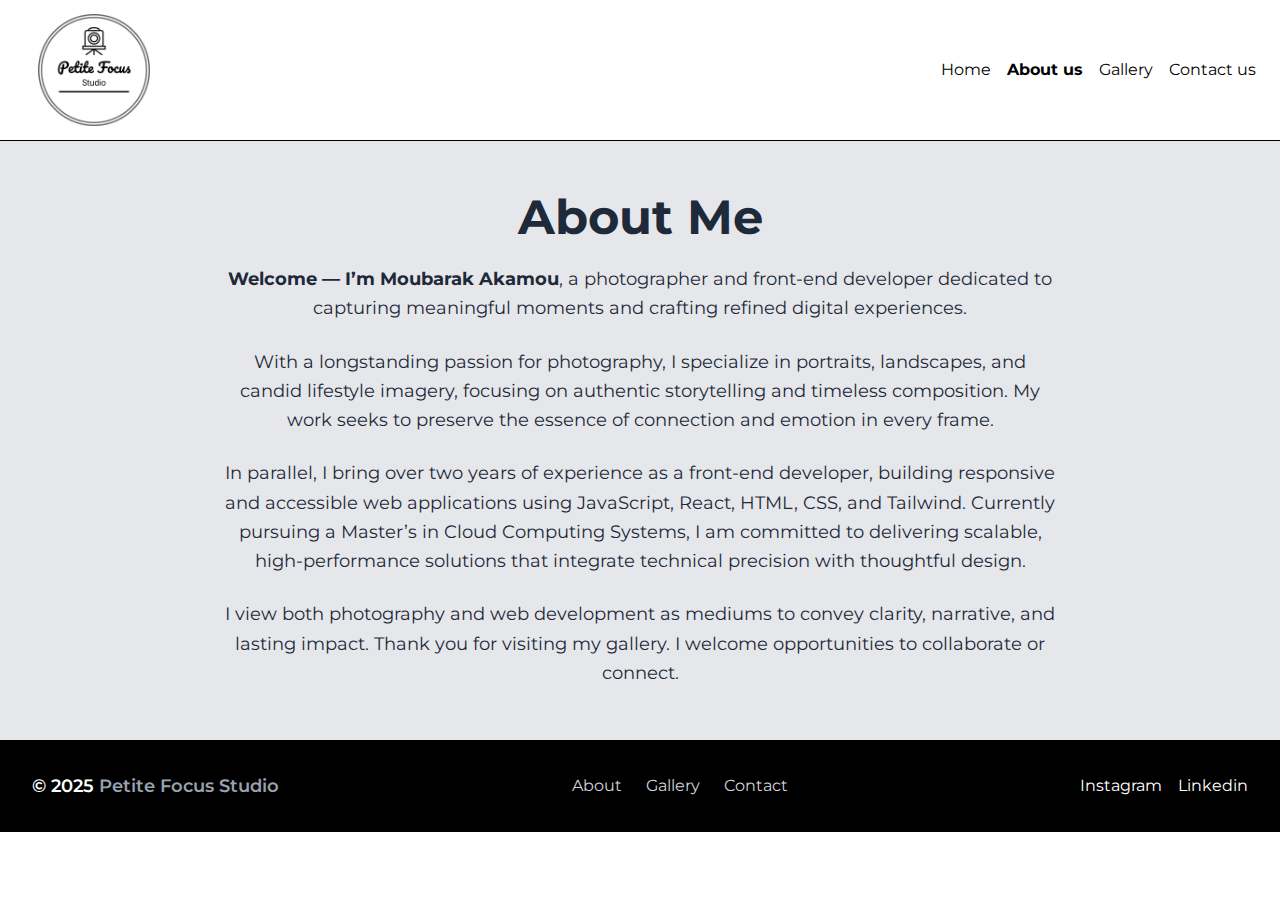
<file: about.html>
<!DOCTYPE html>
<html lang="en" class="h-screen">
  <head>
    <meta charset="UTF-8" />
    <meta name="viewport" content="width=device-width, initial-scale=1.0" />
    <title>About us</title>
    <link rel="preconnect" href="https://fonts.googleapis.com" />
    <link rel="preconnect" href="https://fonts.gstatic.com" crossorigin />
    <link
      href="https://fonts.googleapis.com/css2?family=Montserrat:ital,wght@0,100..900;1,100..900&display=swap"
      rel="stylesheet"
    />

    <link rel="stylesheet" href="main.css" />
  </head>

  <body>
    <header>
      <div
        class="container flex flex-col md:flex-row items-center justify-between max-md:center max-md:justify-center transition"
      >
        <div class="md:flex md:justify-center">
          <strong
            ><img
              src="./logo.png"
              alt="logo"
              class="h-35 w-auto mx-auto md:block md:mx-auto"
          /></strong>
        </div>

        <nav class="hidden md:block">
          <ul class="flex items-center gap-4">
            <li
              class="hover:font-bold transform transition-transform duration-300 hover:scale-110"
            >
              <a href="./index.html">Home</a>
            </li>

            <li
              class="font-bold hover:underline transform transition-transform duration-300 hover:scale-110"
            >
              <a href="./about.html">About us</a>
            </li>

            <li
              class="hover:underline transform transition-transform duration-300 hover:scale-110"
            >
              <a href="./gallery.html">Gallery</a>
            </li>

            <li
              class="hover:underline transform transition-transform duration-300 hover:scale-110"
            >
              <a href="./contact.html">Contact us</a>
            </li>
          </ul>
        </nav>

        <nav class="md:hidden">
          <ul class="flex items-center gap-4">
            <li
              class="hover:font-bold transform transition-transform duration-300 hover:scale-110"
            >
              <a href="./index.html">Home</a>
            </li>

            <li
              class="font-bold hover:underline transform transition-transform duration-300 hover:scale-110"
            >
              <a href="./about.html">About us</a>
            </li>

            <li
              class="hover:underline transform transition-transform duration-300 hover:scale-110"
            >
              <a href="./gallery.html">Gallery</a>
            </li>

            <li
              class="hover:underline transform transition-transform duration-300 hover:scale-110"
            >
              <a href="./contact.html">Contact us</a>
            </li>
          </ul>
        </nav>
      </div>
    </header>

    <main
      class="bg-gray-200 flex items-center justify-center h-150 p-8 border-t-1"
    >
      <section class="max-w-4xl mx-auto px-4 sm:px-8 py-12 text-gray-800">
        <h1 class="text-4xl sm:text-5xl font-bold mb-6 text-center">
          About Me
        </h1>
        <p class="text-lg leading-relaxed mb-6 text-center">
          <strong>Welcome — I’m Moubarak Akamou</strong>, a photographer and
          front-end developer dedicated to capturing meaningful moments and
          crafting refined digital experiences.
        </p>
        <p class="text-lg leading-relaxed mb-6 text-center">
          With a longstanding passion for photography, I specialize in
          portraits, landscapes, and candid lifestyle imagery, focusing on
          authentic storytelling and timeless composition. My work seeks to
          preserve the essence of connection and emotion in every frame.
        </p>
        <p class="text-lg leading-relaxed mb-6 text-center">
          In parallel, I bring over two years of experience as a front-end
          developer, building responsive and accessible web applications using
          JavaScript, React, HTML, CSS, and Tailwind. Currently pursuing a
          Master’s in Cloud Computing Systems, I am committed to delivering
          scalable, high-performance solutions that integrate technical
          precision with thoughtful design.
        </p>
        <p class="text-lg leading-relaxed text-center">
          I view both photography and web development as mediums to convey
          clarity, narrative, and lasting impact. Thank you for visiting my
          gallery. I welcome opportunities to collaborate or connect.
          <!-- Button to trigger image visibility -->
          <!-- <button id="showImageButton" class="px-6 py-3 bg-blue-600 text-white rounded-lg hover:bg-blue-700 transition">
          Show Image
        </button> -->

          <!-- Image that will appear after the button click -->
          <!-- <div id="imageContainer" class="hidden mt-6">
        <img src="https://via.placeholder.com/300" alt="Placeholder Image" class="rounded-lg shadow-lg">
      </div> -->
        </p>
      </section>
    </main>
    <footer class="fixed bottom-0 left-0  w-full bg-black text-white py-8">
      <div
        class="max-w-7xl mx-auto px-4 sm:px-6 lg:px-8 flex flex-col md:flex-row justify-between items-center gap-4"
      >
        <!-- Logo or Name -->
        <div class="text-lg font-semibold">
          © 2025 <span class="text-gray-400">Petite Focus Studio</span>
        </div>

        <!-- Links -->
        <div class="flex space-x-6">
          <a
            href="./about.html"
            class="text-gray-300 hover:text-white hover:scale-105 transition-transform duration-300"
            >About</a
          >
          <a
            href="./gallery.html"
            class="text-gray-300 hover:text-white hover:scale-105 transition-transform duration-300"
            >Gallery</a
          >
          <a
            href="./contact.html"
            class="text-gray-300 hover:text-white hover:scale-105 transition-transform duration-300"
            >Contact</a
          >
        </div>

        <!-- Socials -->
        <div class="flex space-x-4">
          <a
            href="https://instagram.com"
            target="_blank"
            class="hover:text-white hover:scale-105 transition-transform duration-300"
            >Instagram</a
          >
          <a
            href="www.linkedin.com/in/moubarak-akamou"
            target="_blank"
            class="hover:text-white hover:scale-105 transition-transform duration-300"
            >Linkedin</a
          >
        </div>
      </div>
    </footer>
    <script src="index.js"></script>
  </body>
</html>
</file>
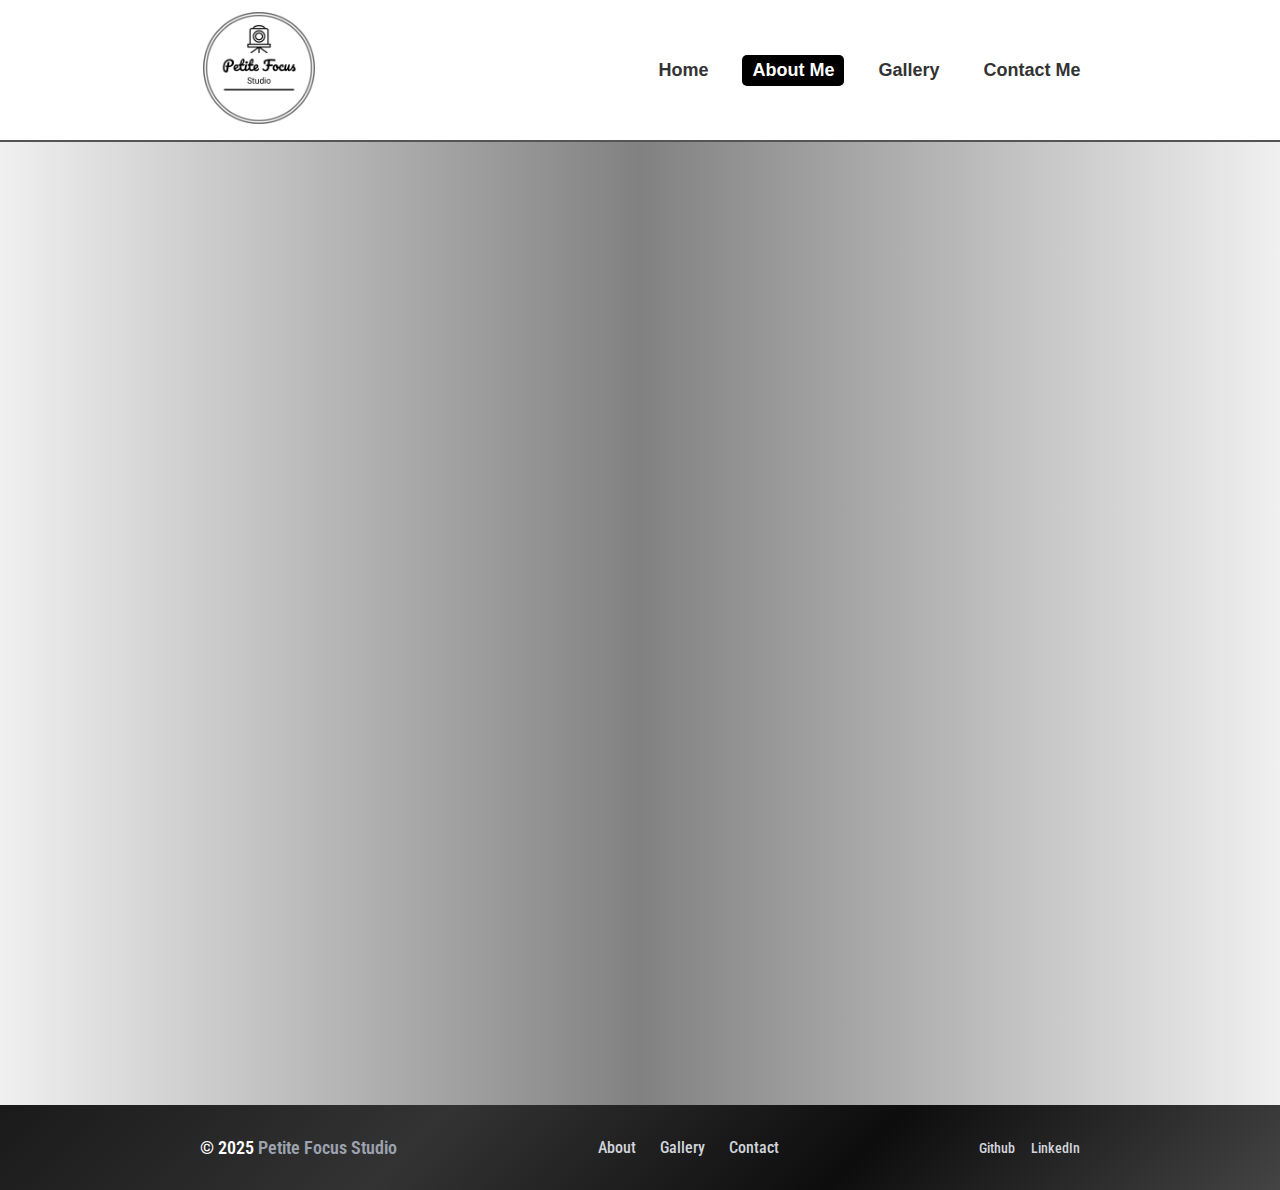
<file: aboutUs.html>
<!DOCTYPE html>
<html lang="en">
  <head>
    <meta charset="UTF-8" />
    <meta name="viewport" content="width=device-width, initial-scale=1.0" />
    <title>About US</title>
    <link rel="stylesheet" href="./styles/general.css" />
    <link rel="stylesheet" href="./styles/header.css" />
    <link rel="stylesheet" href="./styles/main.css" />
    <link rel="stylesheet" href="./styles/footer.css" />
    <link rel="preconnect" href="https://fonts.googleapis.com" />
    <link rel="preconnect" href="https://fonts.gstatic.com" crossorigin />
    <link
      href="https://fonts.googleapis.com/css2?family=Roboto+Condensed:ital,wght@0,100..900;1,100..900&family=Smooch+Sans:wght@100..900&display=swap"
      rel="stylesheet"
    />
  </head>

  <body>
    <div class="page-wrapper">
      <div class="header-container">
        <div class="header-left"><img src="./images/logo.png" /></div>
        <div class="header-right">
          <button onclick="location.href='index.html'">Home</button>

          <button
            onclick="location.href='aboutUs.html'"
            style="background-color: black; color: white"
          >
            About Me
          </button>
          <button onclick="location.href='gallery.html'">Gallery</button>
          <button onclick="location.href='contactUs.html'">Contact Me</button>
        </div>
      </div>

      <main class="body-content">
        <section class="about-me">
          <h2>About Me</h2>
          <p>
            Welcome — I’m Moubarak Akamou, a photographer and front-end
            developer dedicated to capturing meaningful moments and crafting
            refined digital experiences.
          </p>
          <p>
            With a longstanding passion for photography, I specialize in
            portraits, landscapes, and candid lifestyle imagery, focusing on
            authentic storytelling and timeless composition. My work seeks to
            preserve the essence of connection and emotion in every frame.
          </p>
          <p>
            In parallel, I bring over two years of experience as a front-end
            developer, building responsive and accessible web applications using
            JavaScript, React, HTML, CSS, and Tailwind. Currently pursuing a
            Master’s in Cloud Computing Systems, I am committed to delivering
            scalable, high-performance solutions that integrate technical
            precision with thoughtful design.
          </p>
          <p>
            I view both photography and web development as mediums to convey
            clarity, narrative, and lasting impact. Thank you for visiting my
            gallery. I welcome opportunities to collaborate or connect.
          </p>
        </section>
      </main>
      <footer class="footer">
        <div class="footer-container">
          <!-- Logo or Name -->
          <div class="footer-logo">
            © 2025 <span class="footer-logo-sub">Petite Focus Studio</span>
          </div>

          <!-- Links -->
          <div class="footer-links">
            <a href="./aboutUs.html">About</a>
            <a href="./gallery.html">Gallery</a>
            <a href="./contactUs.html">Contact</a>
          </div>

          <!-- Socials -->
          <div class="footer-socials">
            <a href="https://github.com/Makamou" target="_blank">Github</a>
            <a
              href="https://www.linkedin.com/in/moubarak-akamou"
              target="_blank"
              >LinkedIn</a
            >
          </div>
        </div>
      </footer>
    </div>
  </body>
</html>
</file>
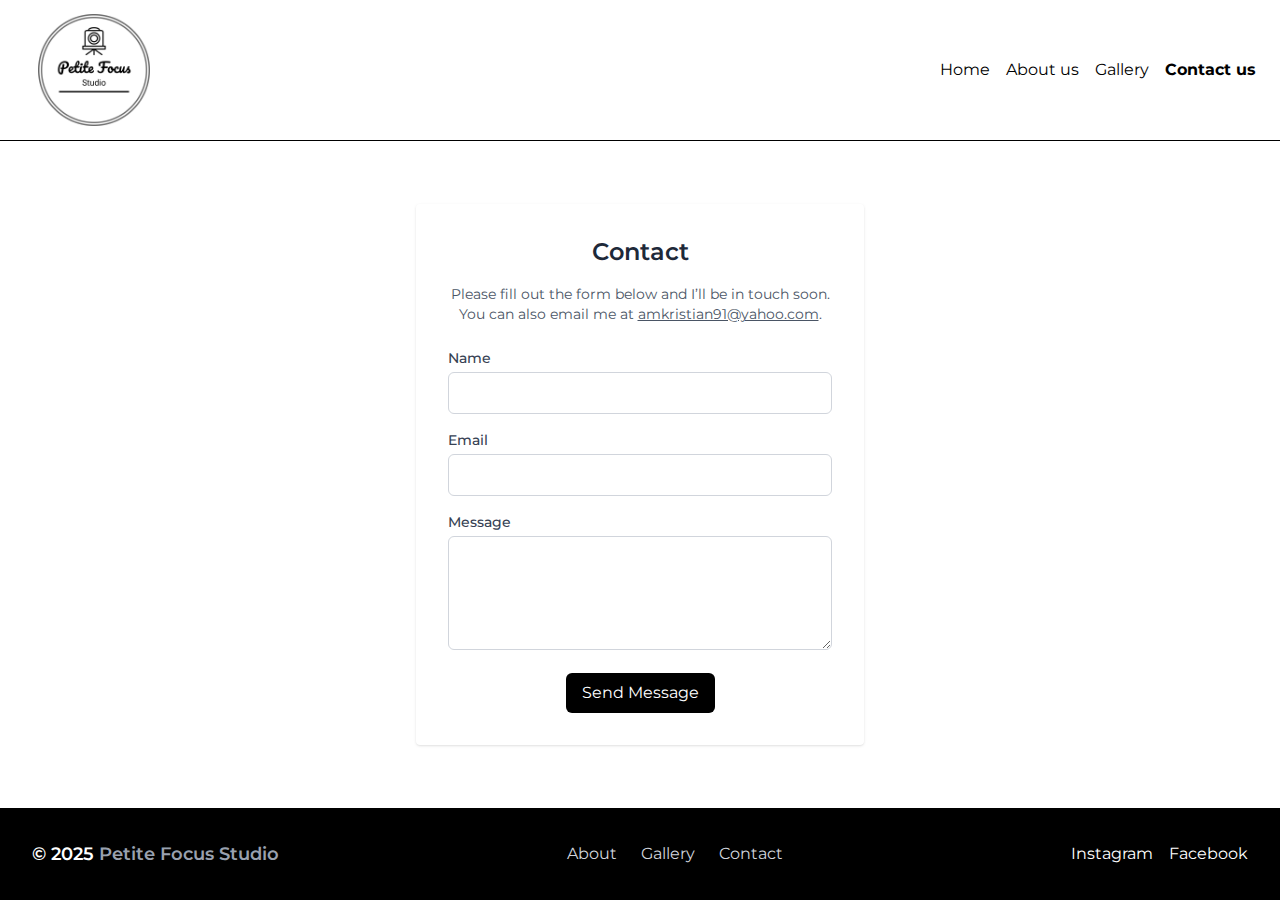
<file: contact.html>
<!DOCTYPE html>
<html lang="en">
  <head>
    <meta charset="UTF-8" />
    <meta name="viewport" content="width=device-width, initial-scale=1.0" />
    <title>Contact Us</title>
    <link rel="preconnect" href="https://fonts.googleapis.com" />
    <link rel="preconnect" href="https://fonts.gstatic.com" crossorigin />
    <link
      href="https://fonts.googleapis.com/css2?family=Montserrat:wght@400;600&display=swap"
      rel="stylesheet"
    />
    <link rel="stylesheet" href="main.css" />

    <script defer>
      function handleSubmit(event) {
        event.preventDefault();
        const name = document.getElementById("name").value;
        const email = document.getElementById("email").value;
        const message = document.getElementById("message").value;

        console.log("Contact Form Submitted:");
        console.log("Name:", name);
        console.log("Email:", email);
        console.log("Message:", message);

        alert("Thank you! Your message has been sent.");
      }
    </script>
  </head>

  <body class="min-h-screen flex flex-col font-[Montserrat]">
    <!-- Header -->
    <header>
      <div
        class="container flex flex-col md:flex-row items-center justify-between max-md:center max-md:justify-center transition"
      >
        <div class="md:flex md:justify-center">
          <strong
            ><img
              src="./logo.png"
              alt="logo"
              class="h-35 w-auto mx-auto md:block md:mx-auto"
          /></strong>
        </div>

        <nav class="hidden md:block">
          <ul class="flex items-center gap-4">
            <li
              class="hover:font-bold transform transition-transform duration-300 hover:scale-110"
            >
              <a href="./index.html">Home</a>
            </li>

            <li
              class="hover:underline transform transition-transform duration-300 hover:scale-110"
            >
              <a href="./about.html">About us</a>
            </li>

            <li
              class="hover:underline transform transition-transform duration-300 hover:scale-110"
            >
              <a href="./gallery.html">Gallery</a>
            </li>

            <li
              class="font-bold hover:underline transform transition-transform duration-300 hover:scale-110"
            >
              <a href="./contact.html">Contact us</a>
            </li>
          </ul>
        </nav>

        <nav class="md:hidden">
          <ul class="flex items-center gap-4">
            <li
              class="hover:font-bold transform transition-transform duration-300 hover:scale-110"
            >
              <a href="./index.html">Home</a>
            </li>

            <li
              class="hover:underline transform transition-transform duration-300 hover:scale-110"
            >
              <a href="./about.html">About us</a>
            </li>

            <li
              class="hover:underline transform transition-transform duration-300 hover:scale-110"
            >
              <a href="./gallery.html">Gallery</a>
            </li>

            <li
              class="font-bold hover:underline transform transition-transform duration-300 hover:scale-110"
            >
              <a href="./contact.html">Contact us</a>
            </li>
          </ul>
        </nav>
      </div>
    </header>

    <!-- Main Content -->
    <main
      class="flex-grow flex items-center justify-center bg-gray-100 p-8 border-t-1"
    >
      <form
        class="bg-white p-8 max-w-md w-full rounded shadow"
        onsubmit="handleSubmit(event)"
      >
        <h2 class="text-2xl font-semibold text-center text-gray-800 mb-4">
          Contact
        </h2>
        <p class="text-center text-sm text-gray-600 mb-6">
          Please fill out the form below and I’ll be in touch soon. You can also
          email me at
          <a href="mailto:amkristian91@yahoo.com" class="underline"
            >amkristian91@yahoo.com</a
          >.
        </p>

        <div class="mb-4">
          <label for="name" class="block text-sm font-medium text-gray-700"
            >Name</label
          >
          <input
            type="text"
            id="name"
            required
            class="mt-1 w-full p-2 border border-gray-300 rounded-md focus:ring-2 focus:ring-black"
          />
        </div>

        <div class="mb-4">
          <label for="email" class="block text-sm font-medium text-gray-700"
            >Email</label
          >
          <input
            type="email"
            id="email"
            required
            class="mt-1 w-full p-2 border border-gray-300 rounded-md focus:ring-2 focus:ring-black"
          />
        </div>

        <div class="mb-4">
          <label for="message" class="block text-sm font-medium text-gray-700"
            >Message</label
          >
          <textarea
            id="message"
            rows="4"
            required
            class="mt-1 w-full p-2 border border-gray-300 rounded-md focus:ring-2 focus:ring-black"
          ></textarea>
        </div>

        <div class="flex justify-center">
          <button
            type="submit"
            class="w-fit bg-black text-white py-2 px-4 rounded-md hover:bg-gray-800 transform transition-transform duration-300 hover:scale-110"
          >
            Send Message
          </button>
        </div>
      </form>
    </main>

    <!-- Footer -->
    <footer class="w-full bg-black text-white py-8">
      <div
        class="max-w-7xl mx-auto px-4 sm:px-6 lg:px-8 flex flex-col md:flex-row justify-between items-center gap-4"
      >
        <!-- Logo or Name -->
        <div class="text-lg font-semibold">
          © 2025 <span class="text-gray-400">Petite Focus Studio</span>
        </div>

        <!-- Links -->
        <div class="flex space-x-6">
          <a
            href="#about"
            class="text-gray-300 hover:text-white hover:scale-105 transition-transform duration-300"
            >About</a
          >
          <a
            href="#gallery"
            class="text-gray-300 hover:text-white hover:scale-105 transition-transform duration-300"
            >Gallery</a
          >
          <a
            href="#contact"
            class="text-gray-300 hover:text-white hover:scale-105 transition-transform duration-300"
            >Contact</a
          >
        </div>

        <!-- Socials -->
        <div class="flex space-x-4">
          <a
            href="https://instagram.com"
            target="_blank"
            class="hover:text-white hover:scale-105 transition-transform duration-300"
            >Instagram</a
          >
          <a
            href="https://facebook.com"
            target="_blank"
            class="hover:text-white hover:scale-105 transition-transform duration-300"
            >Facebook</a
          >
        </div>
      </div>
    </footer>
  </body>
</html>
</file>
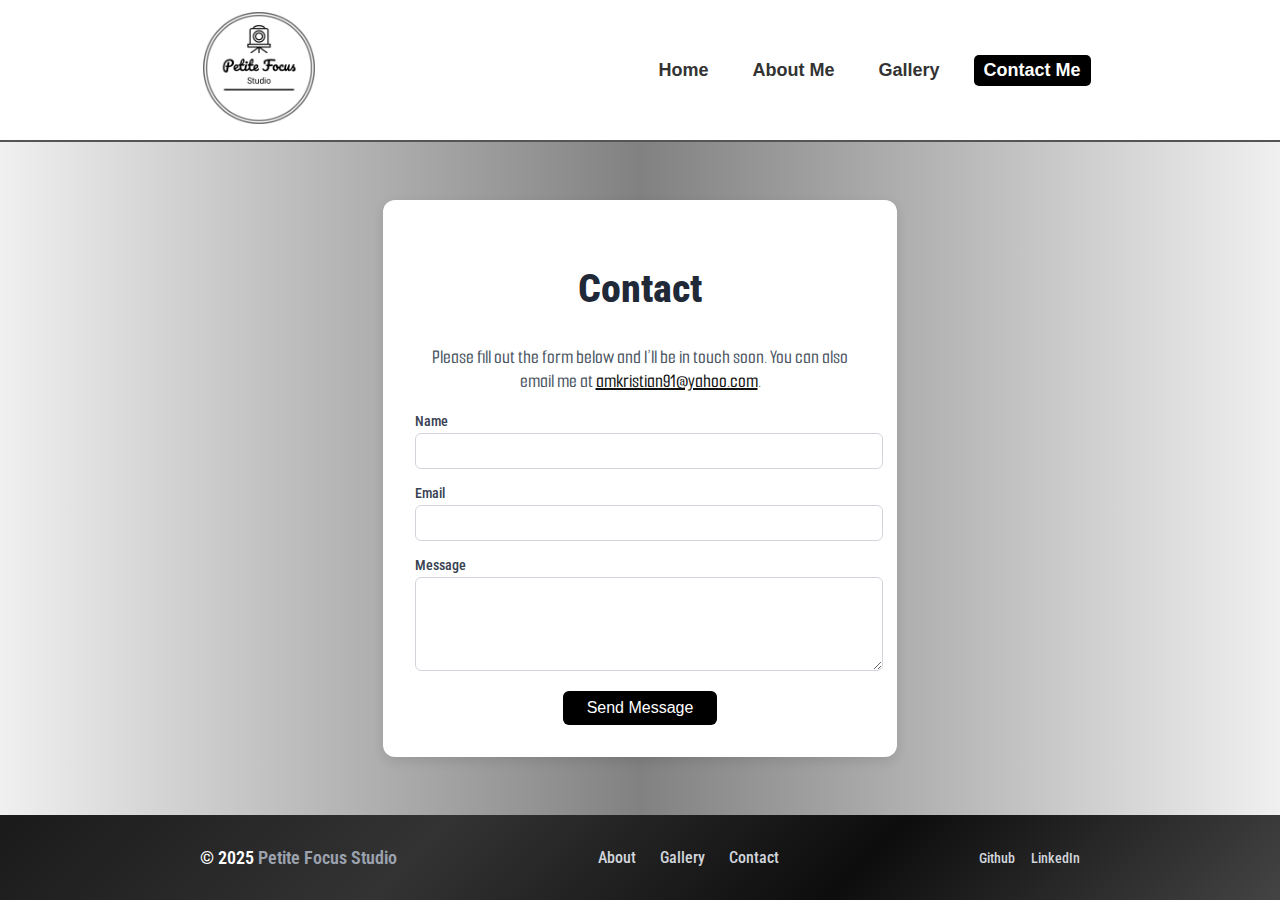
<file: contactUs.html>
<!DOCTYPE html>
<html lang="en">
  <head>
    <meta charset="UTF-8" />
    <meta name="viewport" content="width=device-width, initial-scale=1.0" />
    <title>Contact Me</title>
    <link rel="stylesheet" href="./styles/general.css" />
    <link rel="stylesheet" href="./styles/header.css" />
    <link rel="stylesheet" href="./styles/main.css" />
    <link rel="stylesheet" href="./styles/footer.css" />
    <link rel="stylesheet" href="./styles/contact.css" />
    <link rel="preconnect" href="https://fonts.googleapis.com" />
    <link rel="preconnect" href="https://fonts.gstatic.com" crossorigin />
    <link
      href="https://fonts.googleapis.com/css2?family=Roboto+Condensed:ital,wght@0,100..900;1,100..900&family=Smooch+Sans:wght@100..900&display=swap"
      rel="stylesheet"
    />
  </head>

  <body>
    <div class="page-wrapper">
      <div class="header-container">
        <div class="header-left"><img src="./images/logo.png" /></div>
        <div class="header-right">
          <button onclick="location.href='index.html'">Home</button>

          <button onclick="location.href='aboutUs.html'">About Me</button>
          <button onclick="location.href='gallery.html'">Gallery</button>
          <button
            onclick="location.href='contactUs.html'"
            style="background-color: black; color: white"
          >
            Contact Me
          </button>
        </div>
      </div>

      <main class="contact-section body-content">
        <form class="contact-form" onsubmit="handleSubmit(event)">
          <h2>Contact</h2>
          <p style="font-size: 20px">
            Please fill out the form below and I’ll be in touch soon. You can
            also email me at
            <a href="mailto:amkristian91@yahoo.com" class="email-link"
              >amkristian91@yahoo.com</a
            >.
          </p>

          <div class="form-group">
            <label for="name">Name</label>
            <input type="text" id="name" required />
          </div>

          <div class="form-group">
            <label for="email">Email</label>
            <input type="email" id="email" required />
          </div>

          <div class="form-group">
            <label for="message">Message</label>
            <textarea id="message" rows="4" required></textarea>
          </div>

          <div class="form-actions">
            <button type="submit">Send Message</button>
          </div>
        </form>
      </main>

      <footer class="footer">
        <div class="footer-container">
          <!-- Logo or Name -->
          <div class="footer-logo">
            © 2025 <span class="footer-logo-sub">Petite Focus Studio</span>
          </div>

          <!-- Links -->
          <div class="footer-links">
            <a href="./aboutUs.html">About</a>
            <a href="./gallery.html">Gallery</a>
            <a href="./contactUs.html">Contact</a>
          </div>

          <!-- Socials -->
          <div class="footer-socials">
            <a href="https://github.com/Makamou" target="_blank">Github</a>
            <a
              href="https://www.linkedin.com/in/moubarak-akamou"
              target="_blank"
              >LinkedIn</a
            >
          </div>
        </div>
      </footer>
    </div>
  </body>
</html>
</file>
<file: styles/general.css>
header {
  height: 40px;
  background-color: gray;
}

html,
body {
  height: 100%;
  margin: 0;
  padding: 0;
  font-family: "Roboto Condensed", sans-serif;
  font-optical-sizing: auto;
  font-weight: 500;
  font-style: normal;
}

/* Page wrapper with flex column */
.page-wrapper {
  min-height: 100%;
  display: flex;
  flex-direction: column;
}
/* Main content grows to push footer down */
body > .page-wrapper main {
  flex: 1;
}
p {
  font-family: "Smooch Sans", sans-serif;
  font-size: 30px;
  font-weight: 500;
  font-style: normal;
}
</file>
<file: styles/header.css>
.header-container {
  height: 140px;
  width: 100%; /* safer than 100vw to avoid scroll */
  background-color: white;

  display: flex;
  justify-content: space-around; /* Logo left, nav right */
  align-items: center;
  padding: 0 40px; /* add horizontal spacing */
  box-sizing: border-box;
}

.header-left img {
  height: 140px; /* Adjust logo height */
  width: auto;
}

.header-right button {
  background: none;
  border: none;
  color: #333;
  font-size: 18px;
  font-weight: bold;
  margin-left: 20px;
  cursor: pointer;

  /* Smooth transition for all hover properties */
  transition: all 0.4s ease;
  padding: 5px 10px; /* baseline padding to prevent jump */
  border-radius: 5px; /* maintain radius consistency */
}

.header-right button:hover {
  color: white;
  background-color: black;
  transform: scale(1.2); /* slightly less aggressive */
  border: 1px solid gray;
  /* remove individual padding changes to avoid jump */
}

/* Active state — when clicked */
.header-right button:active {
  background-color: gray;
  color: white;
  transform: scale(1.05);
}

/* Optional — show the button as “selected” after click (persistent look) */
.header-right button:focus {
  outline: none;
  background-color: #696969;
  color: #fff;
}

/* Responsive adjustments */
@media (max-width: 768px) {
  .header-container {
    flex-direction: column;
    height: auto;
    padding: 20px;
  }

  .header-right {
    margin-top: 10px;
    display: flex;
    flex-wrap: wrap;
    justify-content: center;
  }

  .header-right button {
    margin: 5px;
  }
}
</file>
<file: styles/main.css>
.body-content {
  /* height: 700px; */
  /* background-color: rgb(245, 244, 244); */
  background: linear-gradient(to right, #f0f0f0, #828181, #f0f0f0);
  border-top: 2px solid #555;
}
#hero {
  position: relative;
  min-height: 280px;
  background-image: url("../images/stairs-image.jpg"); /* adjust path if needed */
  background-size: cover;
  background-position: top;
  display: flex;
  align-items: center;
  justify-content: center;
  text-align: center;
  padding: 2rem;
  color: white;
  overflow: hidden;
}

#hero::before {
  content: "";
  position: absolute;
  inset: 0;
  background-color: rgba(0, 0, 0, 0.3); /* inline */
  z-index: 1;
}

#hero .hero-content {
  position: relative;
  z-index: 10;
  padding-left: 1rem;
  padding-right: 1rem;
}

/* Headings */
#hero h1 {
  font-size: 2.25rem;
  font-weight: 900;
  text-transform: uppercase;
  margin: 0;
}

@media (min-width: 1024px) {
  #hero h1 {
    font-size: 3rem;
  }
}

#hero h2 {
  font-size: 1.25rem;
  margin-top: 1rem;
  margin-bottom: 1.5rem;
}

@media (min-width: 1024px) {
  #hero h2 {
    font-size: 1.5rem;
  }
}

/* Hero Button */
.hero-button {
  display: inline-block;
  background-color: white;
  color: #1f2937;
  font-weight: 600;
  padding: 0.75rem 1.5rem;
  border-radius: 0.375rem;
  text-decoration: none;
  transition: all 0.3s ease;
}

.hero-button:hover {
  background-color: #f3f4f6;
  transform: scale(1.05);
  font-weight: 700;
}

.hero-button:focus {
  outline: none;
  box-shadow: 0 0 0 0.25rem rgba(14, 165, 233, 0.5);
}

Section Background .gallery-section {
  padding: 3rem 1rem;
  background: linear-gradient(to right, #f0f0f0, #929292, #f0f0f0);
}

/* Container */
.gallery-container {
  max-width: 1200px;
  margin: 0 auto;
  padding: 0 1rem;
  text-align: center;
}

/* Headings */
.gallery-container h2 {
  font-size: 2rem;
  font-weight: bold;
  margin-bottom: 2rem;
}

@media (min-width: 640px) {
  .gallery-container h2 {
    font-size: 2.5rem;
  }
}

/* Paragraphs */
.gallery-container p {
  font-size: 1.125rem;
  line-height: 1.8;
  margin-bottom: 1.5rem;
  max-width: 700px;
  margin-left: auto;
  margin-right: auto;
}

/* Grid Layout */
.gallery-grid {
  display: grid;
  grid-template-columns: 1fr;
  gap: 1.5rem;
  margin-top: 2rem;
  margin-bottom: 10%;
}

@media (min-width: 640px) {
  .gallery-grid {
    grid-template-columns: repeat(2, 1fr);
  }
}

@media (min-width: 1024px) {
  .gallery-grid {
    grid-template-columns: repeat(3, 1fr);
  }
}

/* Photo Cards */
.photo-card {
  overflow: hidden;
  border-radius: 1rem;
  box-shadow: 0 4px 8px rgba(0, 0, 0, 0.1);
  transition: transform 0.3s ease;
}

.photo-card:hover {
  transform: scale(1.05);
}

/* Images */
.photo-card img {
  width: 100%;
  height: 250px; /* default height */
  object-fit: cover;
}

@media (min-width: 640px) {
  .photo-card img {
    height: 260px;
  }
}

@media (min-width: 1024px) {
  .photo-card img {
    height: 270px;
  }
}

/* About Me Section */
.about-me {
  max-width: 900px;
  margin: 0 auto;
  padding: 4rem 1rem;
  padding: 4rem 1rem 0rem 1rem;
  color: #111;
  font-family: Arial, sans-serif;
  line-height: 1.8;
  text-align: center;
}

/* Headings */
.about-me h2 {
  font-size: 2.5rem;
  font-weight: bold;
  text-align: center;
  margin-bottom: 2rem;

  /* Animation */
  opacity: 0;
  transform: translateY(20px);
  animation: fadeUp 1s forwards;
  animation-delay: 0.2s;
}

/* Paragraphs */
.about-me p {
  margin-bottom: 1.5rem;
  opacity: 0;
  transform: translateY(20px);
  animation: fadeUp 1s forwards;
}

/* Sequential animation delays */
.about-me p:nth-of-type(1) {
  animation-delay: 0.4s;
}
.about-me p:nth-of-type(2) {
  animation-delay: 0.8s;
}
.about-me p:nth-of-type(3) {
  animation-delay: 1.2s;
}
.about-me p:nth-of-type(4) {
  animation-delay: 1.6s;
}

/* Keyframes for fade-in + slide-up */
@keyframes fadeUp {
  0% {
    opacity: 0;
    transform: translateY(20px);
  }
  100% {
    opacity: 1;
    transform: translateY(0);
  }
}

/* Family Photography Section */
.family-gallery {
  max-width: 900px;
  margin: 0 auto;
  padding-bottom: 2rem;
  color: #111;
  font-family: Arial, sans-serif;
  line-height: 1.8;
  text-align: center;
}

/* Headings */
.family-gallery h2 {
  font-size: 2.5rem;
  font-weight: bold;
  text-align: center;
  margin-bottom: 2rem;

  /* Animation */
  opacity: 0;
  transform: translateY(20px);
  animation: fadeUp 1s forwards;
  animation-delay: 0.2s;
}

/* Paragraphs */
.family-gallery p {
  margin-bottom: 1.5rem;
  opacity: 0;
  transform: translateY(20px);
  animation: fadeUp 1s forwards;
}

/* Sequential animation delays */
.family-gallery p:nth-of-type(1) {
  animation-delay: 0.4s;
}
.family-gallery p:nth-of-type(2) {
  animation-delay: 0.8s;
}

/* Keyframes for fade-in + slide-up */
@keyframes fadeUp {
  0% {
    opacity: 0;
    transform: translateY(20px);
  }
  100% {
    opacity: 1;
    transform: translateY(0);
  }
}
</file>
<file: styles/footer.css>
/* Footer base */
.footer {
  /* width: 100%;
  background: linear-gradient(135deg, #1a1a1a, #333333, #0d0d0d, #444444);
  color: #fff;
  padding: 2rem 0; /* equivalent to py-8 */

  /*position: fixed;
  bottom: 0; /* Align to bottom */
  /*left: 0;
  padding: 2rem 0;
  z-index: 1000; */
  width: 100%;
  background: linear-gradient(135deg, #1a1a1a, #333333, #0d0d0d, #444444);
  color: #fff;
  padding: 2rem 0;
  text-align: center;
}

/* Container */
.footer-container {
  /* max-width: 1280px; /* roughly max-w-7xl */
  /* margin: 0 auto; */
  padding: 0 1rem; /* px-4 */
  display: flex;
  flex-direction: column;
  justify-content: space-evenly;
  align-items: center;
  gap: 1rem; /* gap-4 */
}

@media (min-width: 768px) {
  .footer-container {
    flex-direction: row;
  }
}

/* Logo / Name */
.footer-logo {
  font-size: 1.125rem; /* text-lg */
  font-weight: 600; /* font-semibold */
}

.footer-logo-sub {
  color: #9ca3af; /* text-gray-400 */
}

/* Links */
.footer-links {
  display: flex;
  gap: 1.5rem; /* space-x-6 */
  flex-wrap: wrap;
}

.footer-links a {
  color: #d1d5db; /* text-gray-300 */
  text-decoration: none;
  transition: color 0.3s ease, transform 0.3s ease;
}

.footer-links a:hover {
  color: #fff;
  transform: scale(1.05);
}

/* Social links */
.footer-socials {
  display: flex;
  gap: 1rem; /* space-x-4 */
}

.footer-socials a {
  color: #d1d5db;
  text-decoration: none;
  font-size: 0.875rem; /* text-sm */
  transition: color 0.3s ease, transform 0.3s ease;
}

.footer-socials a:hover {
  color: #fff;
  transform: scale(1.05);
}
</file>
<file: styles/contact.css>
/* Main Section */
.contact-section {
  display: flex;
  flex-grow: 1;
  /* min-height: 100vh; */
  justify-content: center;
  align-items: center;
  background-color: #e5e7eb; /* gray-200 */
  padding: 2rem;
  border-top: 2px solid #555;
}

/* Form Container */
.contact-form {
  background-color: #ffffff;
  padding: 2rem;
  max-width: 450px;
  width: 100%;
  border-radius: 0.75rem;
  box-shadow: 0 4px 12px rgba(0, 0, 0, 0.1);
  text-align: center;
  /* margin-bottom: 10%;
  margin-top: 5%; */
}

/* Form Heading */
.contact-form h2 {
  font-size: 2.5rem;
  font-weight: 800;
  color: #1f2937; /* gray-800 */
  /* margin-bottom: 1rem; */
}

/* Paragraph */
.contact-form p {
  font-size: 0.875rem;
  color: #4b5563; /* gray-600 */
  /* margin-bottom: 1.5rem; */
}

/* Email link */
.email-link {
  text-decoration: underline;
  color: #111;
}

/* Form Groups */
.form-group {
  margin-bottom: 1rem;
  text-align: left;
}

.form-group label {
  display: block;
  font-size: 0.875rem;
  font-weight: 500;
  color: #374151; /* gray-700 */
  margin-bottom: 0.25rem;
}

.form-group input,
.form-group textarea {
  width: 100%;
  padding: 0.5rem;
  border: 1px solid #d1d5db; /* gray-300 */
  border-radius: 0.375rem;
  font-size: 1rem;
  outline: none;
  transition: box-shadow 0.3s ease, border-color 0.3s ease;
}

.form-group input:focus,
.form-group textarea:focus {
  border-color: #000;
  box-shadow: 0 0 0 2px rgba(0, 0, 0, 0.2);
}

/* Submit Button */
.form-actions {
  display: flex;
  justify-content: center;
  margin-top: 1rem;
}

.form-actions button {
  padding: 0.5rem 1.5rem;
  font-size: 1rem;
  color: #ffffff;
  background-color: #000000;
  border: none;
  border-radius: 0.375rem;
  cursor: pointer;
  transition: transform 0.3s ease, background-color 0.3s ease;
}

.form-actions button:hover {
  background-color: #1f1f1f;
  transform: scale(1.1);
}

.form-actions button:focus {
  outline: none;
  box-shadow: 0 0 0 4px rgba(107, 114, 128, 0.5); /* focus ring */
}
</file>
<file: main.css>
/*! tailwindcss v4.1.4 | MIT License | https://tailwindcss.com */
@layer properties;
@layer theme, base, components, utilities;
@layer theme {
  :root, :host {
    --font-sans: "Montserrat", sans-serif;
    --font-mono: ui-monospace, SFMono-Regular, Menlo, Monaco, Consolas, "Liberation Mono",
      "Courier New", monospace;
    --color-amber-300: oklch(87.9% 0.169 91.605);
    --color-amber-400: oklch(82.8% 0.189 84.429);
    --color-cyan-800: oklch(45% 0.085 224.283);
    --color-blue-600: oklch(54.6% 0.245 262.881);
    --color-blue-700: oklch(48.8% 0.243 264.376);
    --color-gray-100: oklch(96.7% 0.003 264.542);
    --color-gray-200: oklch(92.8% 0.006 264.531);
    --color-gray-300: oklch(87.2% 0.01 258.338);
    --color-gray-400: oklch(70.7% 0.022 261.325);
    --color-gray-600: oklch(44.6% 0.03 256.802);
    --color-gray-700: oklch(37.3% 0.034 259.733);
    --color-gray-800: oklch(27.8% 0.033 256.848);
    --color-zinc-300: oklch(87.1% 0.006 286.286);
    --color-black: #000;
    --color-white: #fff;
    --spacing: 0.25rem;
    --container-md: 28rem;
    --container-2xl: 42rem;
    --container-3xl: 48rem;
    --container-4xl: 56rem;
    --container-5xl: 64rem;
    --container-7xl: 80rem;
    --text-sm: 0.875rem;
    --text-sm--line-height: calc(1.25 / 0.875);
    --text-lg: 1.125rem;
    --text-lg--line-height: calc(1.75 / 1.125);
    --text-xl: 1.25rem;
    --text-xl--line-height: calc(1.75 / 1.25);
    --text-2xl: 1.5rem;
    --text-2xl--line-height: calc(2 / 1.5);
    --text-3xl: 1.875rem;
    --text-3xl--line-height: calc(2.25 / 1.875);
    --text-4xl: 2.25rem;
    --text-4xl--line-height: calc(2.5 / 2.25);
    --text-5xl: 3rem;
    --text-5xl--line-height: 1;
    --font-weight-medium: 500;
    --font-weight-semibold: 600;
    --font-weight-bold: 700;
    --font-weight-black: 900;
    --leading-relaxed: 1.625;
    --radius-md: 0.375rem;
    --radius-lg: 0.5rem;
    --radius-xl: 0.75rem;
    --default-transition-duration: 150ms;
    --default-transition-timing-function: cubic-bezier(0.4, 0, 0.2, 1);
    --default-font-family: var(--font-sans);
    --default-mono-font-family: var(--font-mono);
  }
}
@layer base {
  *, ::after, ::before, ::backdrop, ::file-selector-button {
    box-sizing: border-box;
    margin: 0;
    padding: 0;
    border: 0 solid;
  }
  html, :host {
    line-height: 1.5;
    -webkit-text-size-adjust: 100%;
    tab-size: 4;
    font-family: var(--default-font-family, ui-sans-serif, system-ui, sans-serif, "Apple Color Emoji", "Segoe UI Emoji", "Segoe UI Symbol", "Noto Color Emoji");
    font-feature-settings: var(--default-font-feature-settings, normal);
    font-variation-settings: var(--default-font-variation-settings, normal);
    -webkit-tap-highlight-color: transparent;
  }
  hr {
    height: 0;
    color: inherit;
    border-top-width: 1px;
  }
  abbr:where([title]) {
    -webkit-text-decoration: underline dotted;
    text-decoration: underline dotted;
  }
  h1, h2, h3, h4, h5, h6 {
    font-size: inherit;
    font-weight: inherit;
  }
  a {
    color: inherit;
    -webkit-text-decoration: inherit;
    text-decoration: inherit;
  }
  b, strong {
    font-weight: bolder;
  }
  code, kbd, samp, pre {
    font-family: var(--default-mono-font-family, ui-monospace, SFMono-Regular, Menlo, Monaco, Consolas, "Liberation Mono", "Courier New", monospace);
    font-feature-settings: var(--default-mono-font-feature-settings, normal);
    font-variation-settings: var(--default-mono-font-variation-settings, normal);
    font-size: 1em;
  }
  small {
    font-size: 80%;
  }
  sub, sup {
    font-size: 75%;
    line-height: 0;
    position: relative;
    vertical-align: baseline;
  }
  sub {
    bottom: -0.25em;
  }
  sup {
    top: -0.5em;
  }
  table {
    text-indent: 0;
    border-color: inherit;
    border-collapse: collapse;
  }
  :-moz-focusring {
    outline: auto;
  }
  progress {
    vertical-align: baseline;
  }
  summary {
    display: list-item;
  }
  ol, ul, menu {
    list-style: none;
  }
  img, svg, video, canvas, audio, iframe, embed, object {
    display: block;
    vertical-align: middle;
  }
  img, video {
    max-width: 100%;
    height: auto;
  }
  button, input, select, optgroup, textarea, ::file-selector-button {
    font: inherit;
    font-feature-settings: inherit;
    font-variation-settings: inherit;
    letter-spacing: inherit;
    color: inherit;
    border-radius: 0;
    background-color: transparent;
    opacity: 1;
  }
  :where(select:is([multiple], [size])) optgroup {
    font-weight: bolder;
  }
  :where(select:is([multiple], [size])) optgroup option {
    padding-inline-start: 20px;
  }
  ::file-selector-button {
    margin-inline-end: 4px;
  }
  ::placeholder {
    opacity: 1;
  }
  @supports (not (-webkit-appearance: -apple-pay-button))  or (contain-intrinsic-size: 1px) {
    ::placeholder {
      color: currentcolor;
      @supports (color: color-mix(in lab, red, red)) {
        color: color-mix(in oklab, currentcolor 50%, transparent);
      }
    }
  }
  textarea {
    resize: vertical;
  }
  ::-webkit-search-decoration {
    -webkit-appearance: none;
  }
  ::-webkit-date-and-time-value {
    min-height: 1lh;
    text-align: inherit;
  }
  ::-webkit-datetime-edit {
    display: inline-flex;
  }
  ::-webkit-datetime-edit-fields-wrapper {
    padding: 0;
  }
  ::-webkit-datetime-edit, ::-webkit-datetime-edit-year-field, ::-webkit-datetime-edit-month-field, ::-webkit-datetime-edit-day-field, ::-webkit-datetime-edit-hour-field, ::-webkit-datetime-edit-minute-field, ::-webkit-datetime-edit-second-field, ::-webkit-datetime-edit-millisecond-field, ::-webkit-datetime-edit-meridiem-field {
    padding-block: 0;
  }
  :-moz-ui-invalid {
    box-shadow: none;
  }
  button, input:where([type="button"], [type="reset"], [type="submit"]), ::file-selector-button {
    appearance: button;
  }
  ::-webkit-inner-spin-button, ::-webkit-outer-spin-button {
    height: auto;
  }
  [hidden]:where(:not([hidden="until-found"])) {
    display: none !important;
  }
}
@layer utilities {
  .absolute {
    position: absolute;
  }
  .relative {
    position: relative;
  }
  .inset-0 {
    inset: calc(var(--spacing) * 0);
  }
  .z-10 {
    z-index: 10;
  }
  .container {
    width: 100%;
    @media (width >= 40rem) {
      max-width: 40rem;
    }
    @media (width >= 48rem) {
      max-width: 48rem;
    }
    @media (width >= 64rem) {
      max-width: 64rem;
    }
    @media (width >= 80rem) {
      max-width: 80rem;
    }
    @media (width >= 96rem) {
      max-width: 96rem;
    }
  }
  .container {
    margin-inline: auto;
    padding-inline: 1.5rem;
  }
  .mx-auto {
    margin-inline: auto;
  }
  .mt-1 {
    margin-top: calc(var(--spacing) * 1);
  }
  .mt-4 {
    margin-top: calc(var(--spacing) * 4);
  }
  .mt-6 {
    margin-top: calc(var(--spacing) * 6);
  }
  .mb-4 {
    margin-bottom: calc(var(--spacing) * 4);
  }
  .mb-6 {
    margin-bottom: calc(var(--spacing) * 6);
  }
  .mb-8 {
    margin-bottom: calc(var(--spacing) * 8);
  }
  .mb-12 {
    margin-bottom: calc(var(--spacing) * 12);
  }
  .block {
    display: block;
  }
  .flex {
    display: flex;
  }
  .grid {
    display: grid;
  }
  .hidden {
    display: none;
  }
  .inline-block {
    display: inline-block;
  }
  .h-35 {
    height: calc(var(--spacing) * 35);
  }
  .h-60 {
    height: calc(var(--spacing) * 60);
  }
  .h-150 {
    height: calc(var(--spacing) * 150);
  }
  .h-screen {
    height: 100vh;
  }
  .min-h-\[340px\] {
    min-height: 340px;
  }
  .min-h-screen {
    min-height: 100vh;
  }
  .w-auto {
    width: auto;
  }
  .w-full {
    width: 100%;
  }
  .max-w-2xl {
    max-width: var(--container-2xl);
  }
  .max-w-3xl {
    max-width: var(--container-3xl);
  }
  .max-w-4xl {
    max-width: var(--container-4xl);
  }
  .max-w-5xl {
    max-width: var(--container-5xl);
  }
  .max-w-7xl {
    max-width: var(--container-7xl);
  }
  .max-w-md {
    max-width: var(--container-md);
  }
  .flex-grow {
    flex-grow: 1;
  }
  .transform {
    transform: var(--tw-rotate-x,) var(--tw-rotate-y,) var(--tw-rotate-z,) var(--tw-skew-x,) var(--tw-skew-y,);
  }
  .cursor-pointer {
    cursor: pointer;
  }
  .grid-cols-1 {
    grid-template-columns: repeat(1, minmax(0, 1fr));
  }
  .flex-col {
    flex-direction: column;
  }
  .items-center {
    align-items: center;
  }
  .justify-between {
    justify-content: space-between;
  }
  .justify-center {
    justify-content: center;
  }
  .gap-4 {
    gap: calc(var(--spacing) * 4);
  }
  .gap-6 {
    gap: calc(var(--spacing) * 6);
  }
  .space-x-4 {
    :where(& > :not(:last-child)) {
      --tw-space-x-reverse: 0;
      margin-inline-start: calc(calc(var(--spacing) * 4) * var(--tw-space-x-reverse));
      margin-inline-end: calc(calc(var(--spacing) * 4) * calc(1 - var(--tw-space-x-reverse)));
    }
  }
  .space-x-6 {
    :where(& > :not(:last-child)) {
      --tw-space-x-reverse: 0;
      margin-inline-start: calc(calc(var(--spacing) * 6) * var(--tw-space-x-reverse));
      margin-inline-end: calc(calc(var(--spacing) * 6) * calc(1 - var(--tw-space-x-reverse)));
    }
  }
  .overflow-hidden {
    overflow: hidden;
  }
  .rounded {
    border-radius: 0.25rem;
  }
  .rounded-lg {
    border-radius: var(--radius-lg);
  }
  .rounded-md {
    border-radius: var(--radius-md);
  }
  .rounded-xl {
    border-radius: var(--radius-xl);
  }
  .border {
    border-style: var(--tw-border-style);
    border-width: 1px;
  }
  .border-t-1 {
    border-top-style: var(--tw-border-style);
    border-top-width: 1px;
  }
  .border-b-1 {
    border-bottom-style: var(--tw-border-style);
    border-bottom-width: 1px;
  }
  .border-gray-300 {
    border-color: var(--color-gray-300);
  }
  .bg-black {
    background-color: var(--color-black);
  }
  .bg-blue-600 {
    background-color: var(--color-blue-600);
  }
  .bg-gray-200 {
    background-color: var(--color-gray-200);
  }
  .bg-white {
    background-color: var(--color-white);
  }
  .bg-cover {
    background-size: cover;
  }
  .bg-center {
    background-position: center;
  }
  .object-cover {
    object-fit: cover;
  }
  .p-2 {
    padding: calc(var(--spacing) * 2);
  }
  .p-4 {
    padding: calc(var(--spacing) * 4);
  }
  .p-6 {
    padding: calc(var(--spacing) * 6);
  }
  .p-8 {
    padding: calc(var(--spacing) * 8);
  }
  .px-4 {
    padding-inline: calc(var(--spacing) * 4);
  }
  .px-6 {
    padding-inline: calc(var(--spacing) * 6);
  }
  .py-2 {
    padding-block: calc(var(--spacing) * 2);
  }
  .py-3 {
    padding-block: calc(var(--spacing) * 3);
  }
  .py-8 {
    padding-block: calc(var(--spacing) * 8);
  }
  .py-12 {
    padding-block: calc(var(--spacing) * 12);
  }
  .text-center {
    text-align: center;
  }
  .font-\[Montserrat\] {
    font-family: Montserrat;
  }
  .text-2xl {
    font-size: var(--text-2xl);
    line-height: var(--tw-leading, var(--text-2xl--line-height));
  }
  .text-3xl {
    font-size: var(--text-3xl);
    line-height: var(--tw-leading, var(--text-3xl--line-height));
  }
  .text-4xl {
    font-size: var(--text-4xl);
    line-height: var(--tw-leading, var(--text-4xl--line-height));
  }
  .text-lg {
    font-size: var(--text-lg);
    line-height: var(--tw-leading, var(--text-lg--line-height));
  }
  .text-sm {
    font-size: var(--text-sm);
    line-height: var(--tw-leading, var(--text-sm--line-height));
  }
  .text-xl {
    font-size: var(--text-xl);
    line-height: var(--tw-leading, var(--text-xl--line-height));
  }
  .leading-relaxed {
    --tw-leading: var(--leading-relaxed);
    line-height: var(--leading-relaxed);
  }
  .font-black {
    --tw-font-weight: var(--font-weight-black);
    font-weight: var(--font-weight-black);
  }
  .font-bold {
    --tw-font-weight: var(--font-weight-bold);
    font-weight: var(--font-weight-bold);
  }
  .font-medium {
    --tw-font-weight: var(--font-weight-medium);
    font-weight: var(--font-weight-medium);
  }
  .font-semibold {
    --tw-font-weight: var(--font-weight-semibold);
    font-weight: var(--font-weight-semibold);
  }
  .text-gray-300 {
    color: var(--color-gray-300);
  }
  .text-gray-400 {
    color: var(--color-gray-400);
  }
  .text-gray-600 {
    color: var(--color-gray-600);
  }
  .text-gray-700 {
    color: var(--color-gray-700);
  }
  .text-gray-800 {
    color: var(--color-gray-800);
  }
  .text-white {
    color: var(--color-white);
  }
  .uppercase {
    text-transform: uppercase;
  }
  .underline {
    text-decoration-line: underline;
  }
  .shadow {
    --tw-shadow: 0 1px 3px 0 var(--tw-shadow-color, rgb(0 0 0 / 0.1)), 0 1px 2px -1px var(--tw-shadow-color, rgb(0 0 0 / 0.1));
    box-shadow: var(--tw-inset-shadow), var(--tw-inset-ring-shadow), var(--tw-ring-offset-shadow), var(--tw-ring-shadow), var(--tw-shadow);
  }
  .shadow-lg {
    --tw-shadow: 0 10px 15px -3px var(--tw-shadow-color, rgb(0 0 0 / 0.1)), 0 4px 6px -4px var(--tw-shadow-color, rgb(0 0 0 / 0.1));
    box-shadow: var(--tw-inset-shadow), var(--tw-inset-ring-shadow), var(--tw-ring-offset-shadow), var(--tw-ring-shadow), var(--tw-shadow);
  }
  .shadow-md {
    --tw-shadow: 0 4px 6px -1px var(--tw-shadow-color, rgb(0 0 0 / 0.1)), 0 2px 4px -2px var(--tw-shadow-color, rgb(0 0 0 / 0.1));
    box-shadow: var(--tw-inset-shadow), var(--tw-inset-ring-shadow), var(--tw-ring-offset-shadow), var(--tw-ring-shadow), var(--tw-shadow);
  }
  .transition {
    transition-property: color, background-color, border-color, outline-color, text-decoration-color, fill, stroke, --tw-gradient-from, --tw-gradient-via, --tw-gradient-to, opacity, box-shadow, transform, translate, scale, rotate, filter, -webkit-backdrop-filter, backdrop-filter;
    transition-timing-function: var(--tw-ease, var(--default-transition-timing-function));
    transition-duration: var(--tw-duration, var(--default-transition-duration));
  }
  .transition-transform {
    transition-property: transform, translate, scale, rotate;
    transition-timing-function: var(--tw-ease, var(--default-transition-timing-function));
    transition-duration: var(--tw-duration, var(--default-transition-duration));
  }
  .duration-300 {
    --tw-duration: 300ms;
    transition-duration: 300ms;
  }
  .hover\:h-72 {
    &:hover {
      @media (hover: hover) {
        height: calc(var(--spacing) * 72);
      }
    }
  }
  .hover\:h-80 {
    &:hover {
      @media (hover: hover) {
        height: calc(var(--spacing) * 80);
      }
    }
  }
  .hover\:scale-105 {
    &:hover {
      @media (hover: hover) {
        --tw-scale-x: 105%;
        --tw-scale-y: 105%;
        --tw-scale-z: 105%;
        scale: var(--tw-scale-x) var(--tw-scale-y);
      }
    }
  }
  .hover\:scale-110 {
    &:hover {
      @media (hover: hover) {
        --tw-scale-x: 110%;
        --tw-scale-y: 110%;
        --tw-scale-z: 110%;
        scale: var(--tw-scale-x) var(--tw-scale-y);
      }
    }
  }
  .hover\:bg-blue-700 {
    &:hover {
      @media (hover: hover) {
        background-color: var(--color-blue-700);
      }
    }
  }
  .hover\:bg-gray-100 {
    &:hover {
      @media (hover: hover) {
        background-color: var(--color-gray-100);
      }
    }
  }
  .hover\:bg-gray-800 {
    &:hover {
      @media (hover: hover) {
        background-color: var(--color-gray-800);
      }
    }
  }
  .hover\:object-top {
    &:hover {
      @media (hover: hover) {
        object-position: top;
      }
    }
  }
  .hover\:font-bold {
    &:hover {
      @media (hover: hover) {
        --tw-font-weight: var(--font-weight-bold);
        font-weight: var(--font-weight-bold);
      }
    }
  }
  .hover\:text-white {
    &:hover {
      @media (hover: hover) {
        color: var(--color-white);
      }
    }
  }
  .hover\:underline {
    &:hover {
      @media (hover: hover) {
        text-decoration-line: underline;
      }
    }
  }
  .focus\:ring-2 {
    &:focus {
      --tw-ring-shadow: var(--tw-ring-inset,) 0 0 0 calc(2px + var(--tw-ring-offset-width)) var(--tw-ring-color, currentcolor);
      box-shadow: var(--tw-inset-shadow), var(--tw-inset-ring-shadow), var(--tw-ring-offset-shadow), var(--tw-ring-shadow), var(--tw-shadow);
    }
  }
  .focus\:ring-4 {
    &:focus {
      --tw-ring-shadow: var(--tw-ring-inset,) 0 0 0 calc(4px + var(--tw-ring-offset-width)) var(--tw-ring-color, currentcolor);
      box-shadow: var(--tw-inset-shadow), var(--tw-inset-ring-shadow), var(--tw-ring-offset-shadow), var(--tw-ring-shadow), var(--tw-shadow);
    }
  }
  .focus\:ring-black {
    &:focus {
      --tw-ring-color: var(--color-black);
    }
  }
  .focus\:ring-cyan-800 {
    &:focus {
      --tw-ring-color: var(--color-cyan-800);
    }
  }
  .focus\:ring-gray-600 {
    &:focus {
      --tw-ring-color: var(--color-gray-600);
    }
  }
  .focus\:ring-offset-2 {
    &:focus {
      --tw-ring-offset-width: 2px;
      --tw-ring-offset-shadow: var(--tw-ring-inset,) 0 0 0 var(--tw-ring-offset-width) var(--tw-ring-offset-color);
    }
  }
  .focus\:outline-none {
    &:focus {
      --tw-outline-style: none;
      outline-style: none;
    }
  }
  .max-md\:justify-center {
    @media (width < 48rem) {
      justify-content: center;
    }
  }
  .sm\:mb-10 {
    @media (width >= 40rem) {
      margin-bottom: calc(var(--spacing) * 10);
    }
  }
  .sm\:h-64 {
    @media (width >= 40rem) {
      height: calc(var(--spacing) * 64);
    }
  }
  .sm\:grid-cols-2 {
    @media (width >= 40rem) {
      grid-template-columns: repeat(2, minmax(0, 1fr));
    }
  }
  .sm\:gap-6 {
    @media (width >= 40rem) {
      gap: calc(var(--spacing) * 6);
    }
  }
  .sm\:p-8 {
    @media (width >= 40rem) {
      padding: calc(var(--spacing) * 8);
    }
  }
  .sm\:p-12 {
    @media (width >= 40rem) {
      padding: calc(var(--spacing) * 12);
    }
  }
  .sm\:px-6 {
    @media (width >= 40rem) {
      padding-inline: calc(var(--spacing) * 6);
    }
  }
  .sm\:px-8 {
    @media (width >= 40rem) {
      padding-inline: calc(var(--spacing) * 8);
    }
  }
  .sm\:text-4xl {
    @media (width >= 40rem) {
      font-size: var(--text-4xl);
      line-height: var(--tw-leading, var(--text-4xl--line-height));
    }
  }
  .sm\:text-5xl {
    @media (width >= 40rem) {
      font-size: var(--text-5xl);
      line-height: var(--tw-leading, var(--text-5xl--line-height));
    }
  }
  .md\:mx-auto {
    @media (width >= 48rem) {
      margin-inline: auto;
    }
  }
  .md\:block {
    @media (width >= 48rem) {
      display: block;
    }
  }
  .md\:flex {
    @media (width >= 48rem) {
      display: flex;
    }
  }
  .md\:hidden {
    @media (width >= 48rem) {
      display: none;
    }
  }
  .md\:grid-cols-3 {
    @media (width >= 48rem) {
      grid-template-columns: repeat(3, minmax(0, 1fr));
    }
  }
  .md\:flex-row {
    @media (width >= 48rem) {
      flex-direction: row;
    }
  }
  .md\:justify-center {
    @media (width >= 48rem) {
      justify-content: center;
    }
  }
  .lg\:grid-cols-4 {
    @media (width >= 64rem) {
      grid-template-columns: repeat(4, minmax(0, 1fr));
    }
  }
  .lg\:px-8 {
    @media (width >= 64rem) {
      padding-inline: calc(var(--spacing) * 8);
    }
  }
  .lg\:text-2xl {
    @media (width >= 64rem) {
      font-size: var(--text-2xl);
      line-height: var(--tw-leading, var(--text-2xl--line-height));
    }
  }
  .lg\:text-5xl {
    @media (width >= 64rem) {
      font-size: var(--text-5xl);
      line-height: var(--tw-leading, var(--text-5xl--line-height));
    }
  }
}
@layer components {
  .button {
    border-radius: var(--radius-lg);
    background-color: var(--color-amber-300);
    padding-inline: calc(var(--spacing) * 6);
    padding-block: calc(var(--spacing) * 2.5);
    font-size: var(--text-xl);
    line-height: var(--tw-leading, var(--text-xl--line-height));
    --tw-font-weight: var(--font-weight-bold);
    font-weight: var(--font-weight-bold);
    color: var(--color-gray-700);
    &:hover {
      @media (hover: hover) {
        background-color: var(--color-amber-400);
      }
    }
    @media (width >= 64rem) {
      padding-inline: calc(var(--spacing) * 3);
    }
  }
}
.color {
  background-color: var(--color-zinc-300);
}
@property --tw-rotate-x {
  syntax: "*";
  inherits: false;
}
@property --tw-rotate-y {
  syntax: "*";
  inherits: false;
}
@property --tw-rotate-z {
  syntax: "*";
  inherits: false;
}
@property --tw-skew-x {
  syntax: "*";
  inherits: false;
}
@property --tw-skew-y {
  syntax: "*";
  inherits: false;
}
@property --tw-space-x-reverse {
  syntax: "*";
  inherits: false;
  initial-value: 0;
}
@property --tw-border-style {
  syntax: "*";
  inherits: false;
  initial-value: solid;
}
@property --tw-leading {
  syntax: "*";
  inherits: false;
}
@property --tw-font-weight {
  syntax: "*";
  inherits: false;
}
@property --tw-shadow {
  syntax: "*";
  inherits: false;
  initial-value: 0 0 #0000;
}
@property --tw-shadow-color {
  syntax: "*";
  inherits: false;
}
@property --tw-shadow-alpha {
  syntax: "<percentage>";
  inherits: false;
  initial-value: 100%;
}
@property --tw-inset-shadow {
  syntax: "*";
  inherits: false;
  initial-value: 0 0 #0000;
}
@property --tw-inset-shadow-color {
  syntax: "*";
  inherits: false;
}
@property --tw-inset-shadow-alpha {
  syntax: "<percentage>";
  inherits: false;
  initial-value: 100%;
}
@property --tw-ring-color {
  syntax: "*";
  inherits: false;
}
@property --tw-ring-shadow {
  syntax: "*";
  inherits: false;
  initial-value: 0 0 #0000;
}
@property --tw-inset-ring-color {
  syntax: "*";
  inherits: false;
}
@property --tw-inset-ring-shadow {
  syntax: "*";
  inherits: false;
  initial-value: 0 0 #0000;
}
@property --tw-ring-inset {
  syntax: "*";
  inherits: false;
}
@property --tw-ring-offset-width {
  syntax: "<length>";
  inherits: false;
  initial-value: 0px;
}
@property --tw-ring-offset-color {
  syntax: "*";
  inherits: false;
  initial-value: #fff;
}
@property --tw-ring-offset-shadow {
  syntax: "*";
  inherits: false;
  initial-value: 0 0 #0000;
}
@property --tw-duration {
  syntax: "*";
  inherits: false;
}
@property --tw-scale-x {
  syntax: "*";
  inherits: false;
  initial-value: 1;
}
@property --tw-scale-y {
  syntax: "*";
  inherits: false;
  initial-value: 1;
}
@property --tw-scale-z {
  syntax: "*";
  inherits: false;
  initial-value: 1;
}
@layer properties {
  @supports ((-webkit-hyphens: none) and (not (margin-trim: inline))) or ((-moz-orient: inline) and (not (color:rgb(from red r g b)))) {
    *, ::before, ::after, ::backdrop {
      --tw-rotate-x: initial;
      --tw-rotate-y: initial;
      --tw-rotate-z: initial;
      --tw-skew-x: initial;
      --tw-skew-y: initial;
      --tw-space-x-reverse: 0;
      --tw-border-style: solid;
      --tw-leading: initial;
      --tw-font-weight: initial;
      --tw-shadow: 0 0 #0000;
      --tw-shadow-color: initial;
      --tw-shadow-alpha: 100%;
      --tw-inset-shadow: 0 0 #0000;
      --tw-inset-shadow-color: initial;
      --tw-inset-shadow-alpha: 100%;
      --tw-ring-color: initial;
      --tw-ring-shadow: 0 0 #0000;
      --tw-inset-ring-color: initial;
      --tw-inset-ring-shadow: 0 0 #0000;
      --tw-ring-inset: initial;
      --tw-ring-offset-width: 0px;
      --tw-ring-offset-color: #fff;
      --tw-ring-offset-shadow: 0 0 #0000;
      --tw-duration: initial;
      --tw-scale-x: 1;
      --tw-scale-y: 1;
      --tw-scale-z: 1;
    }
  }
}
</file>
